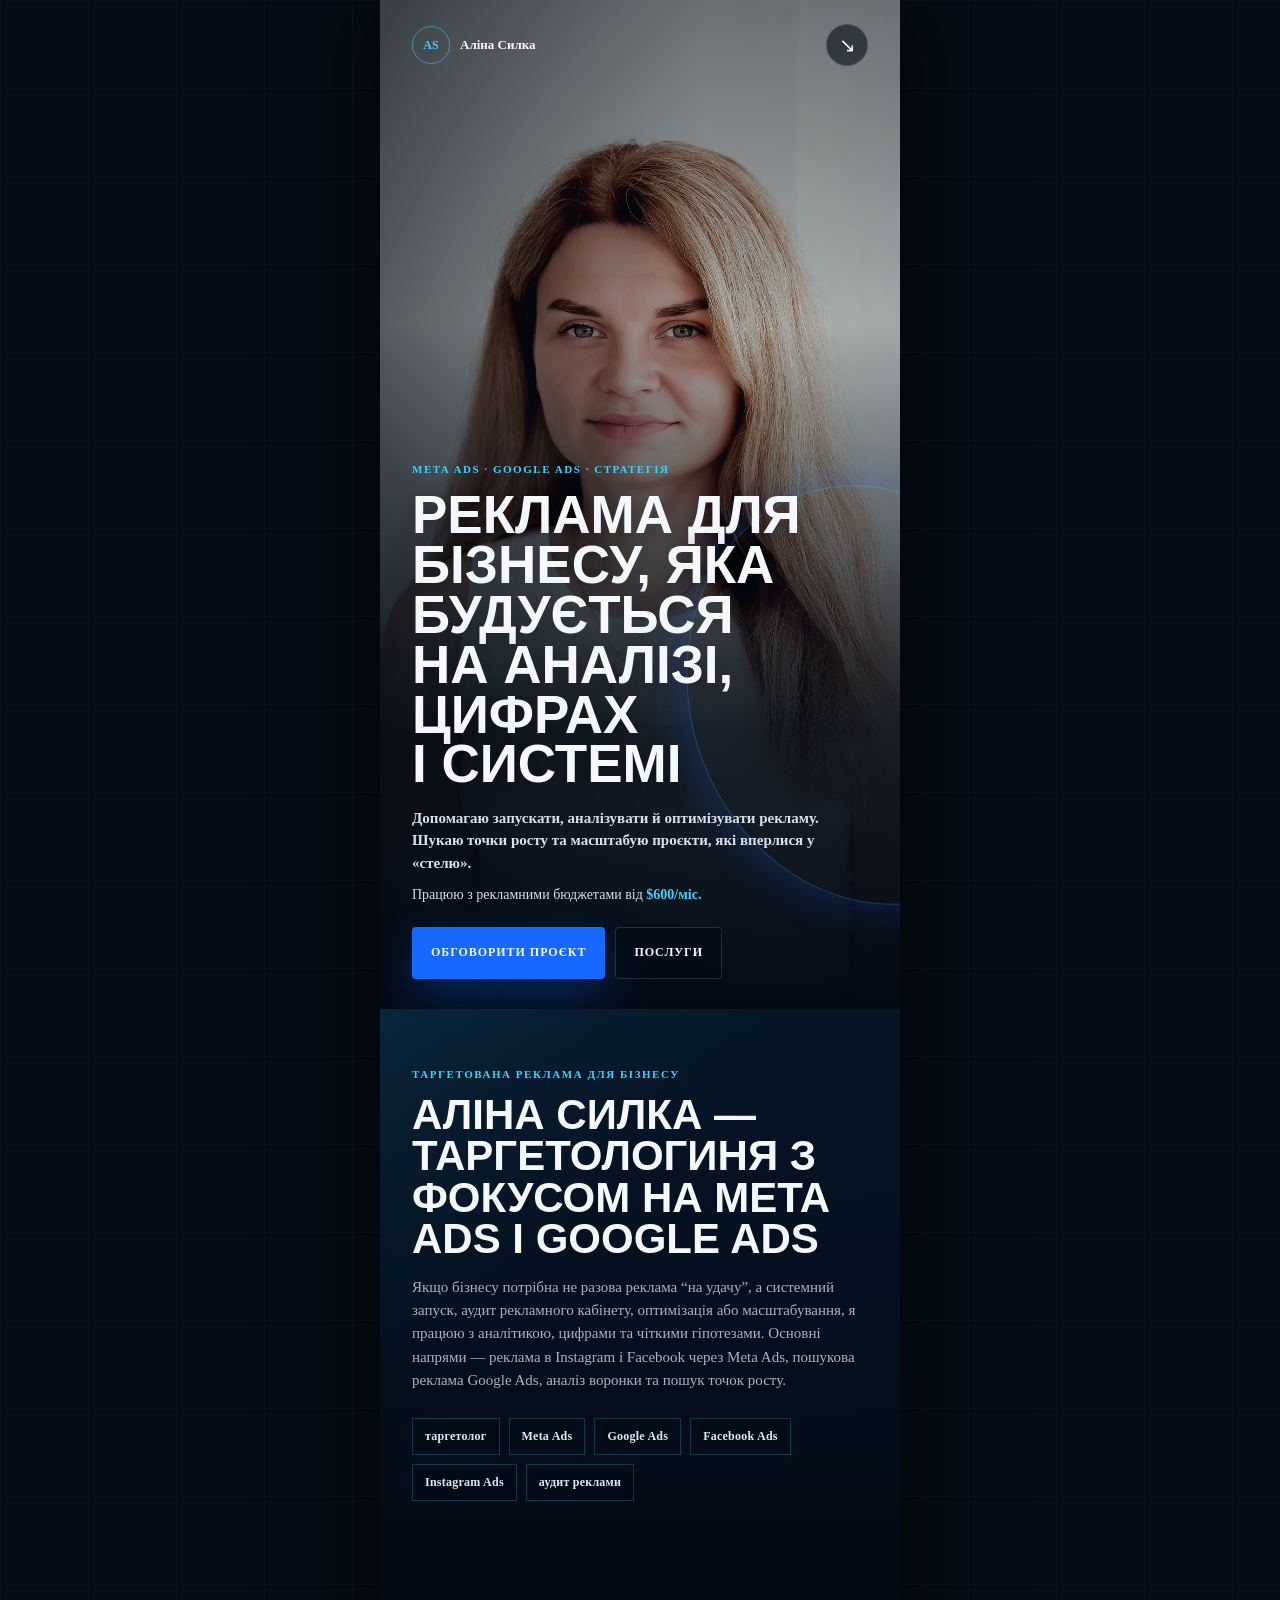
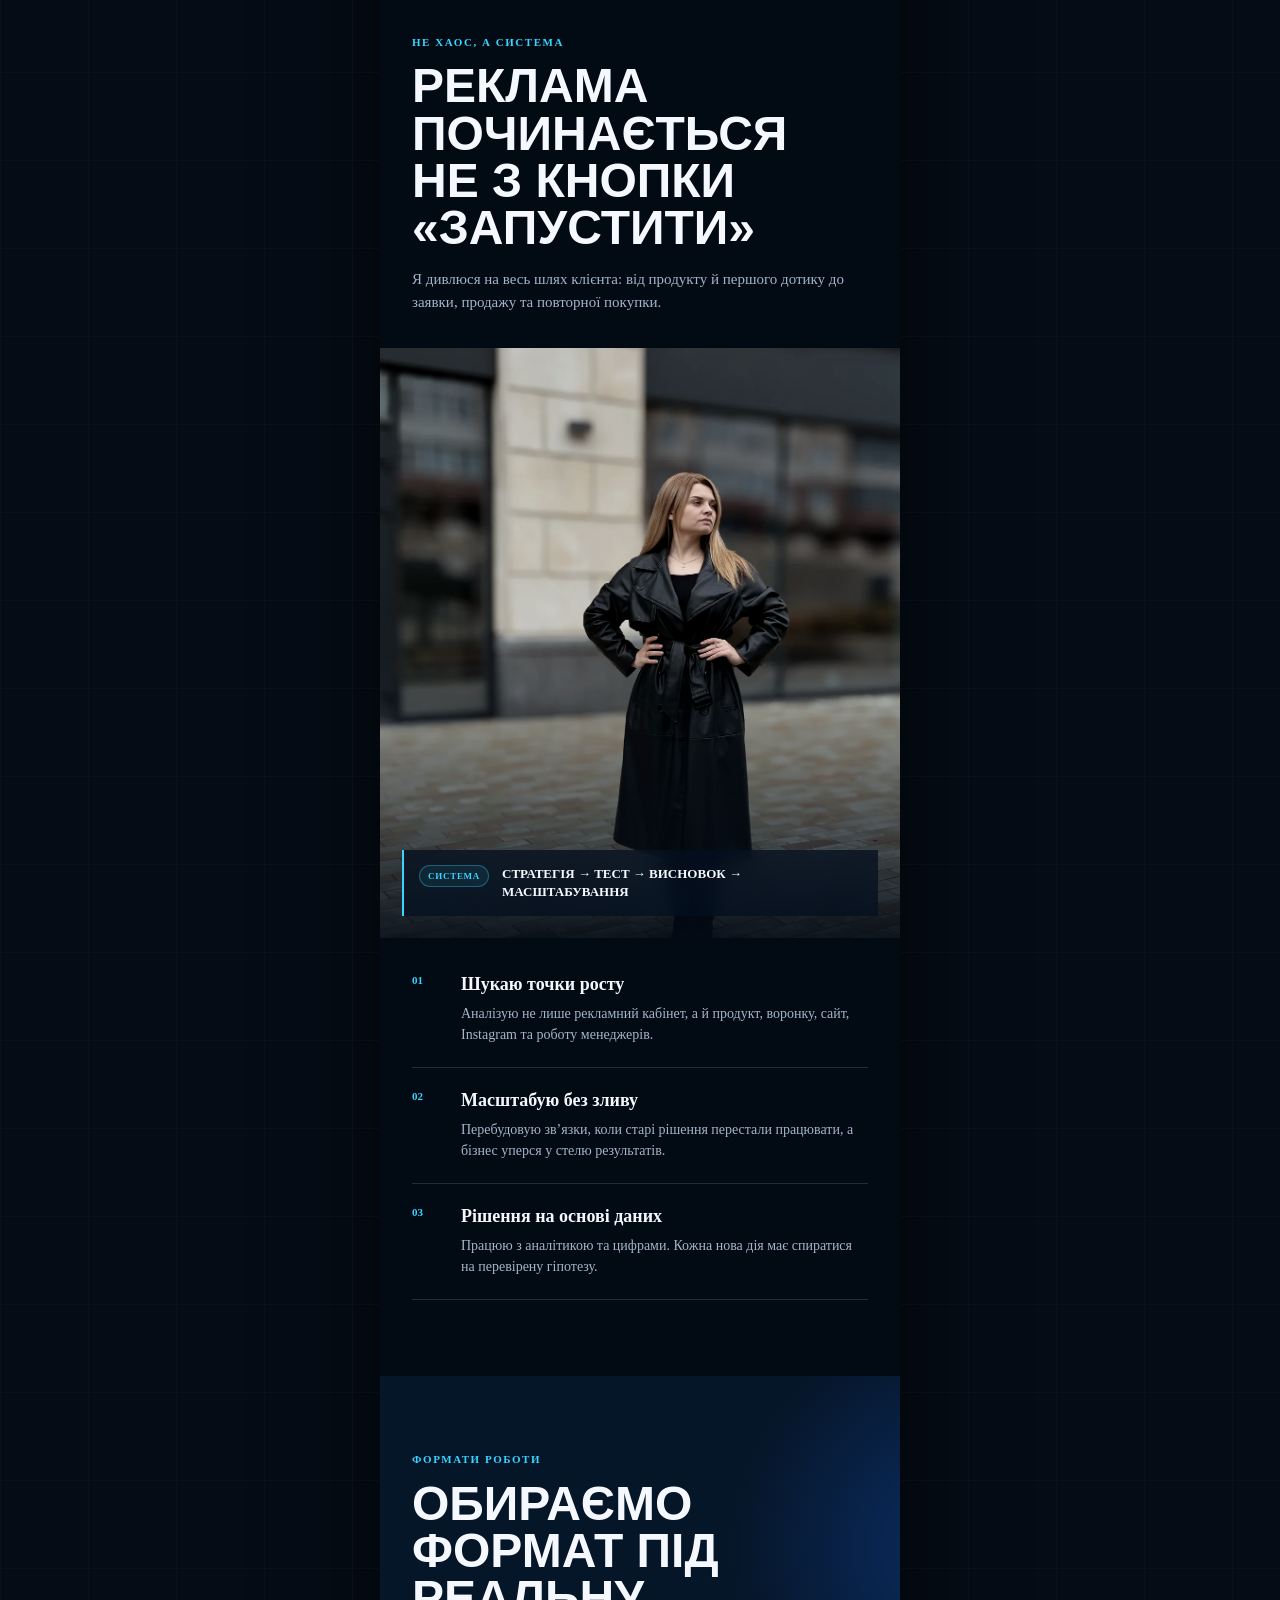
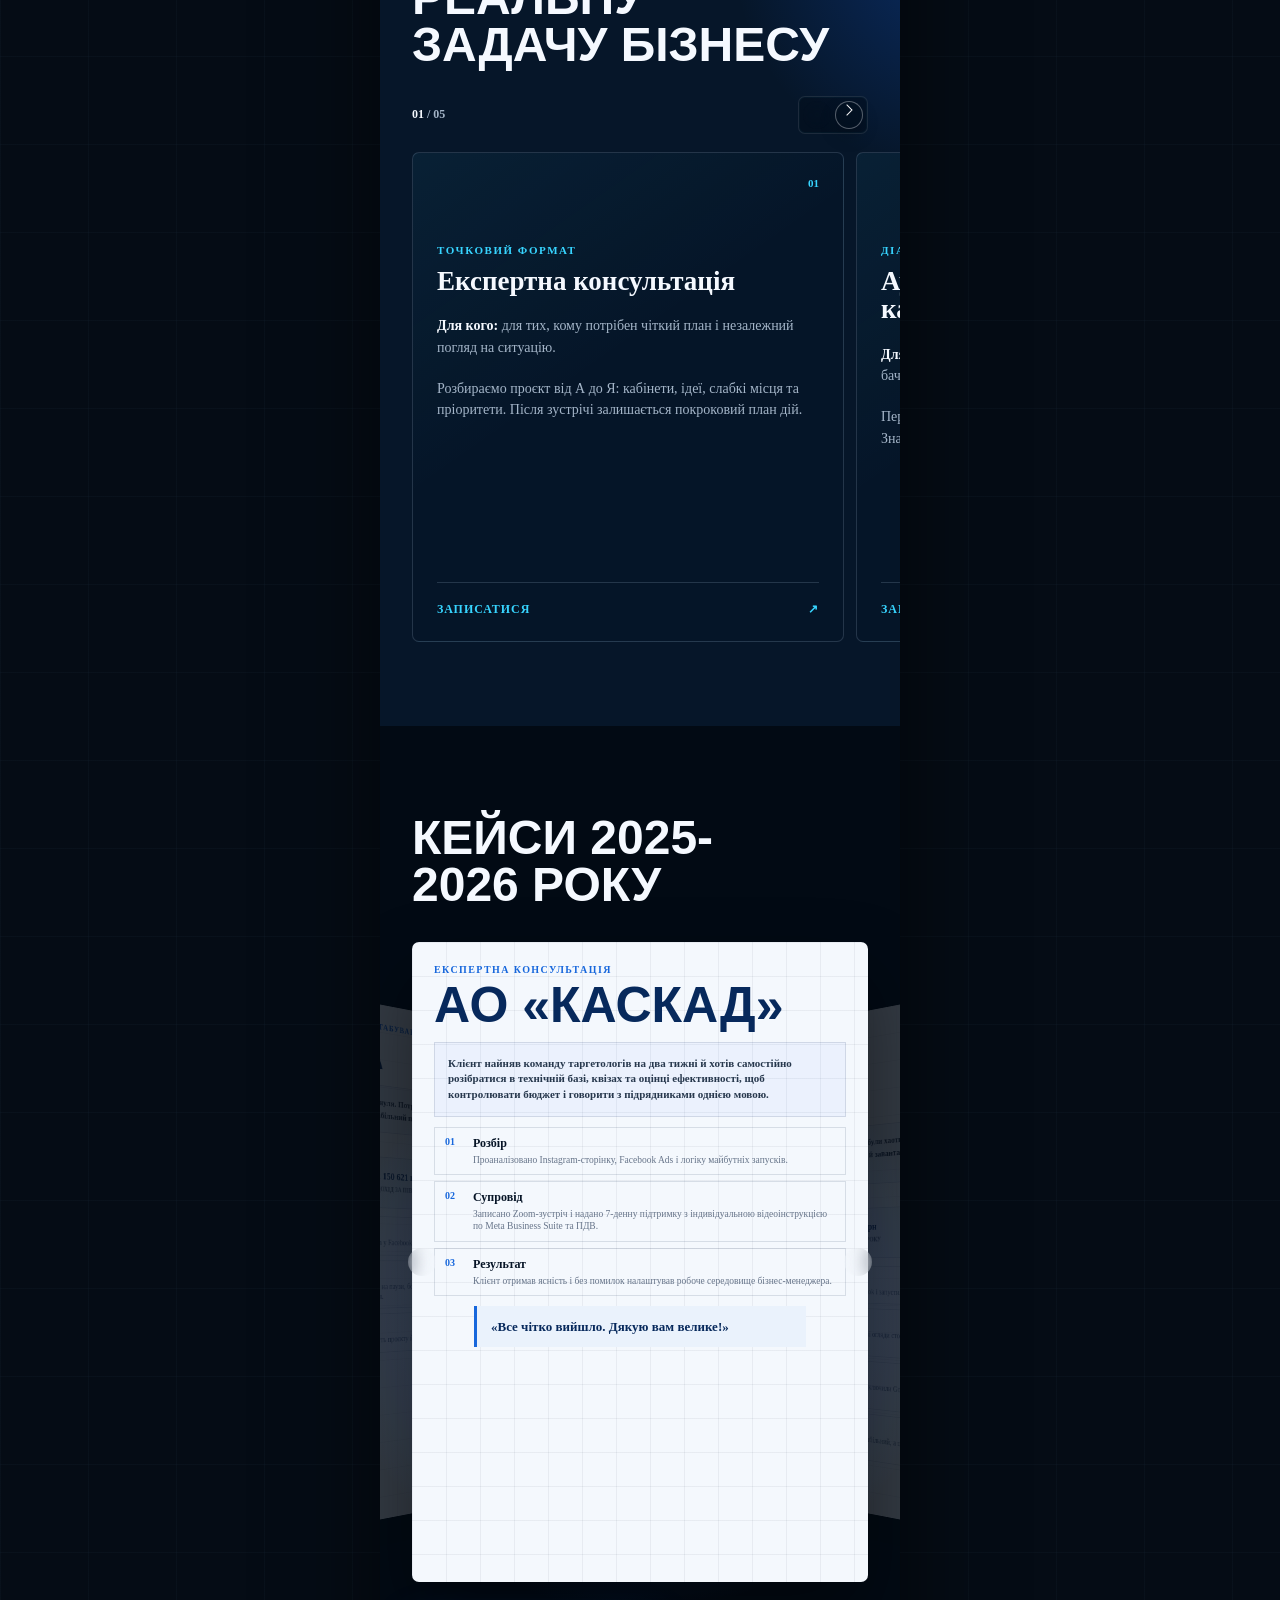
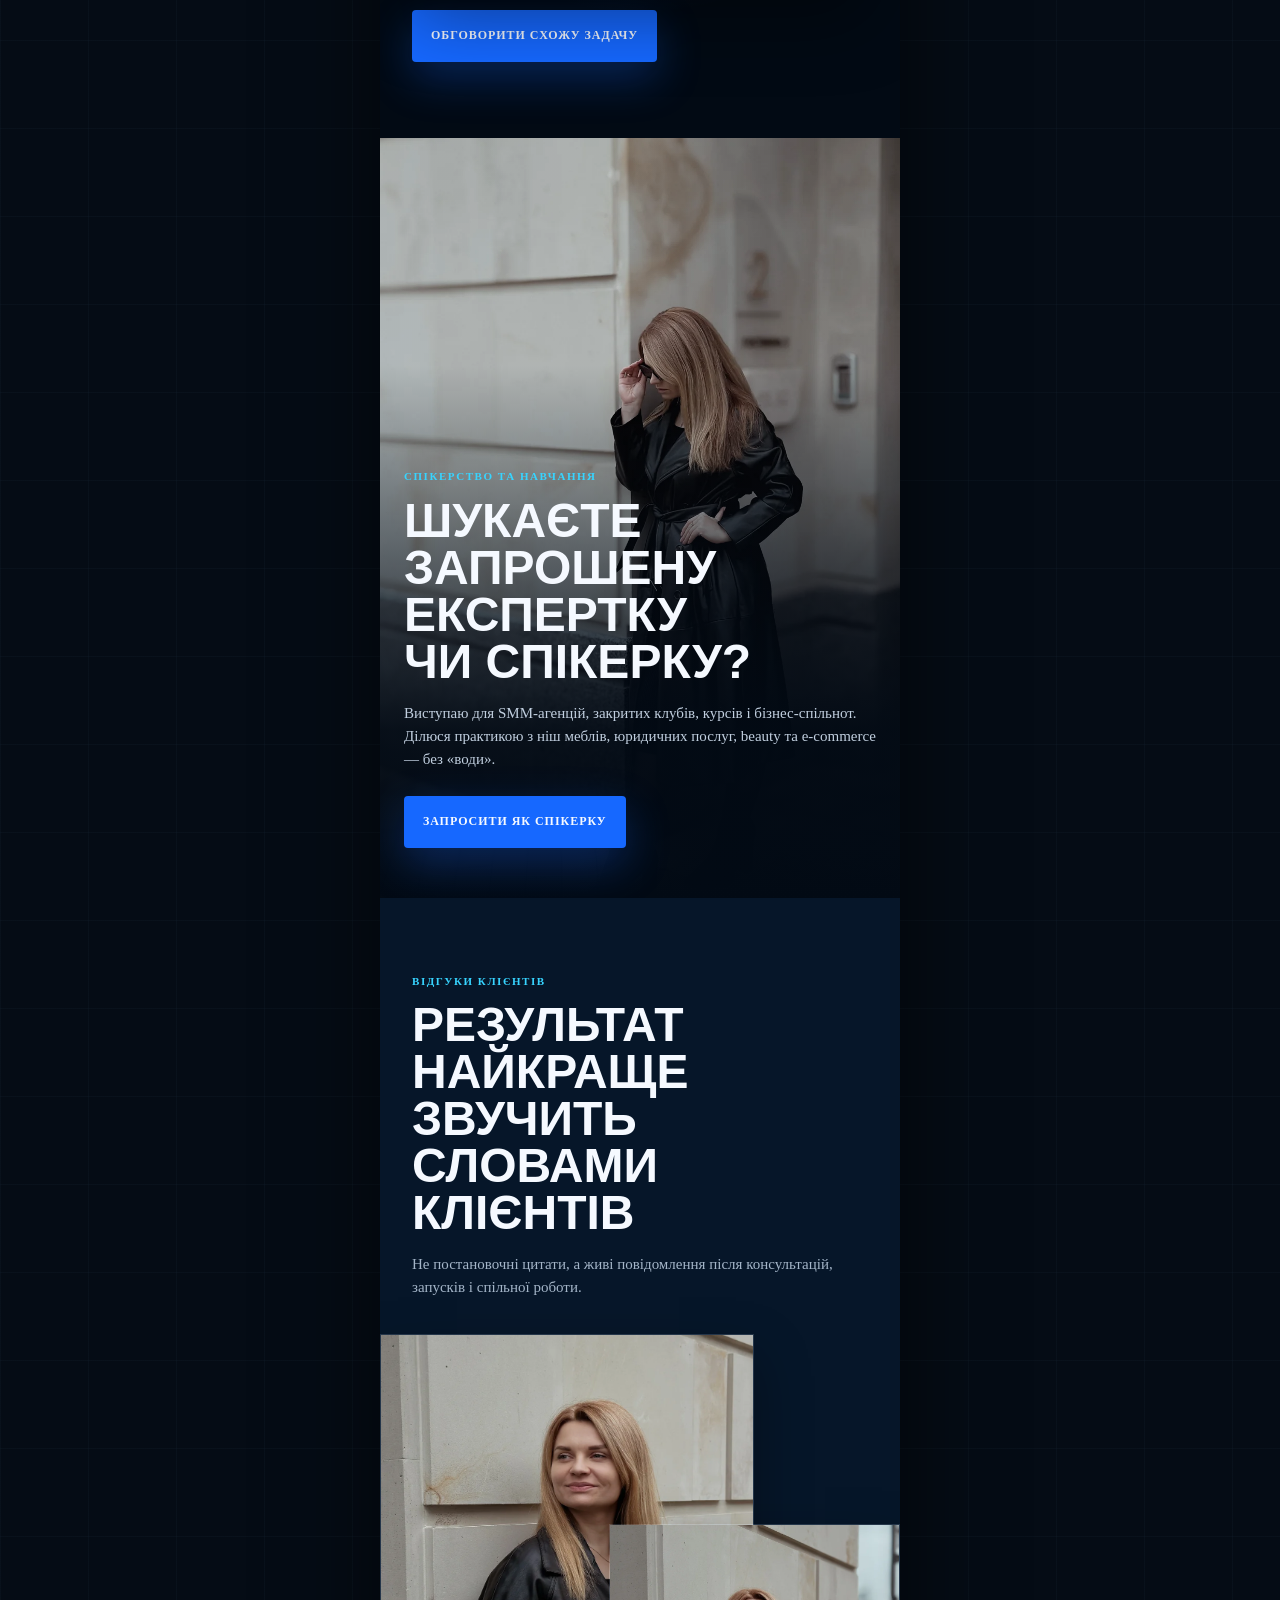
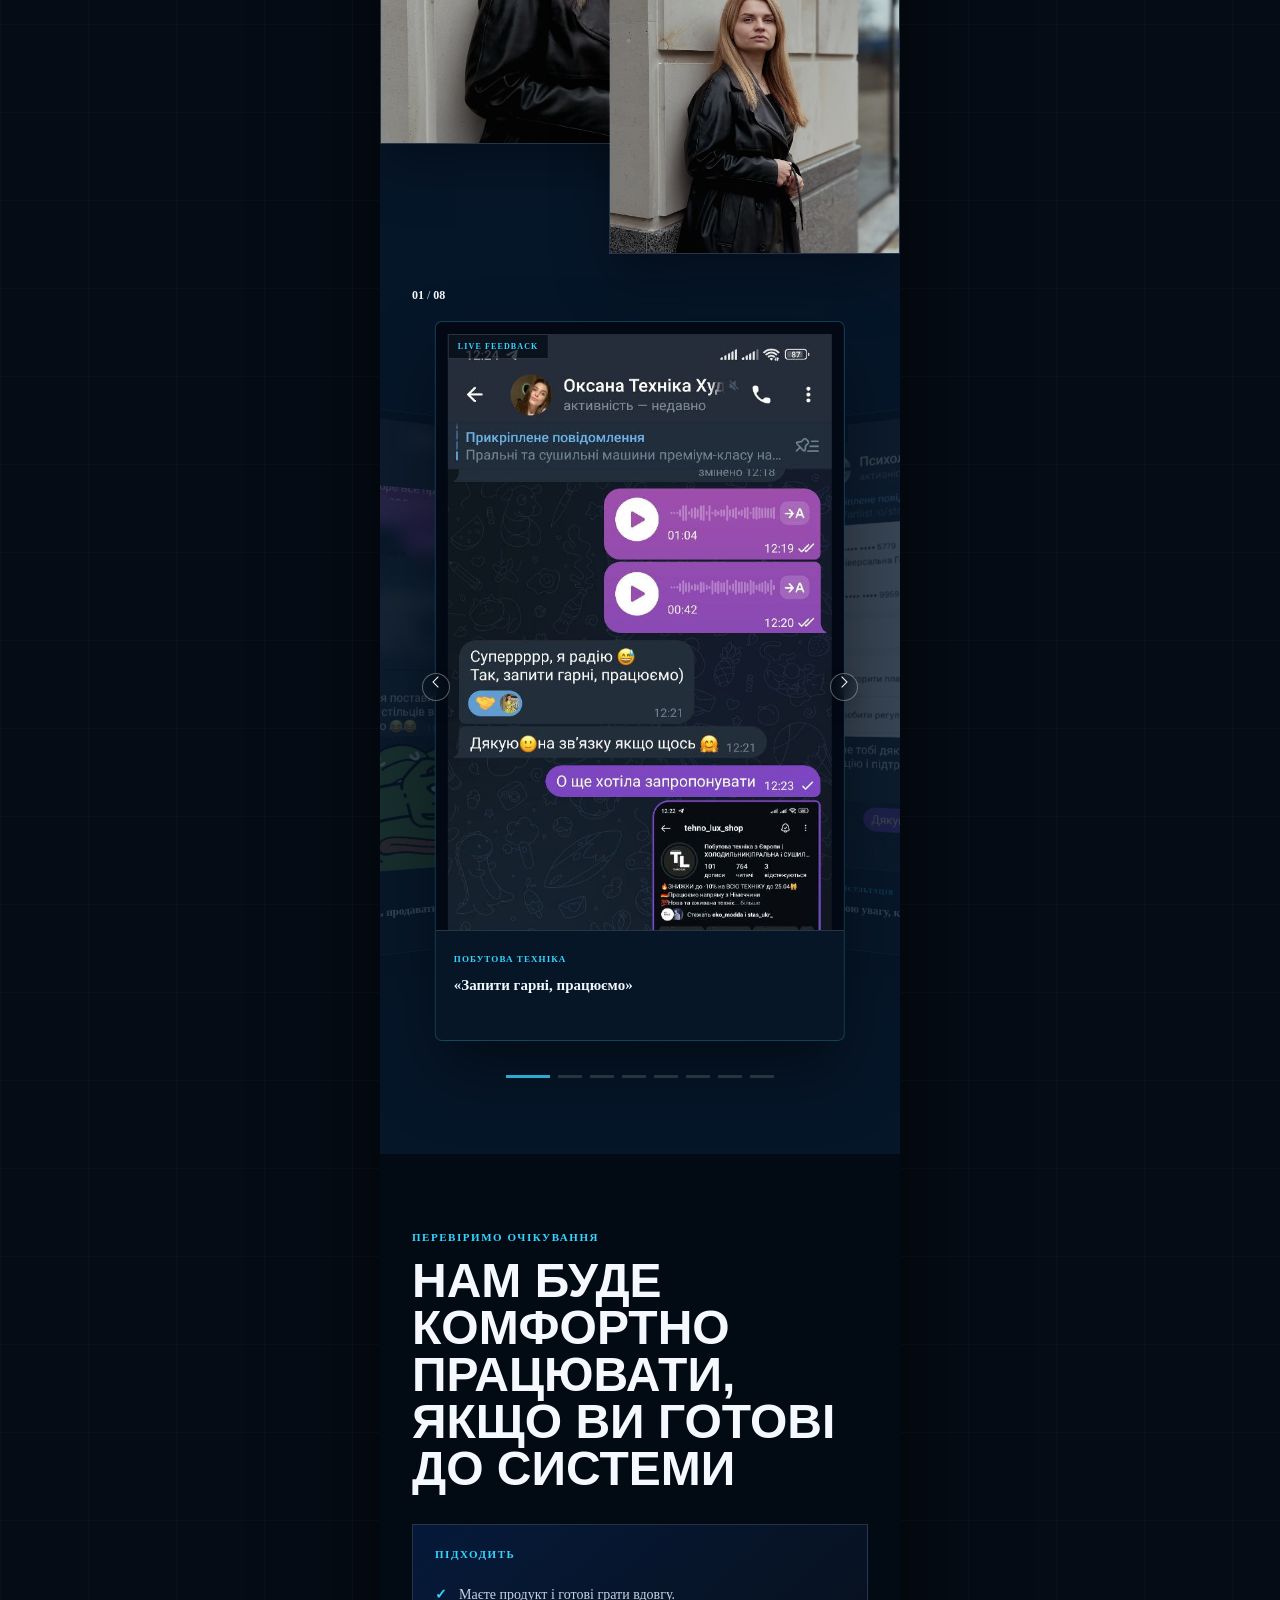
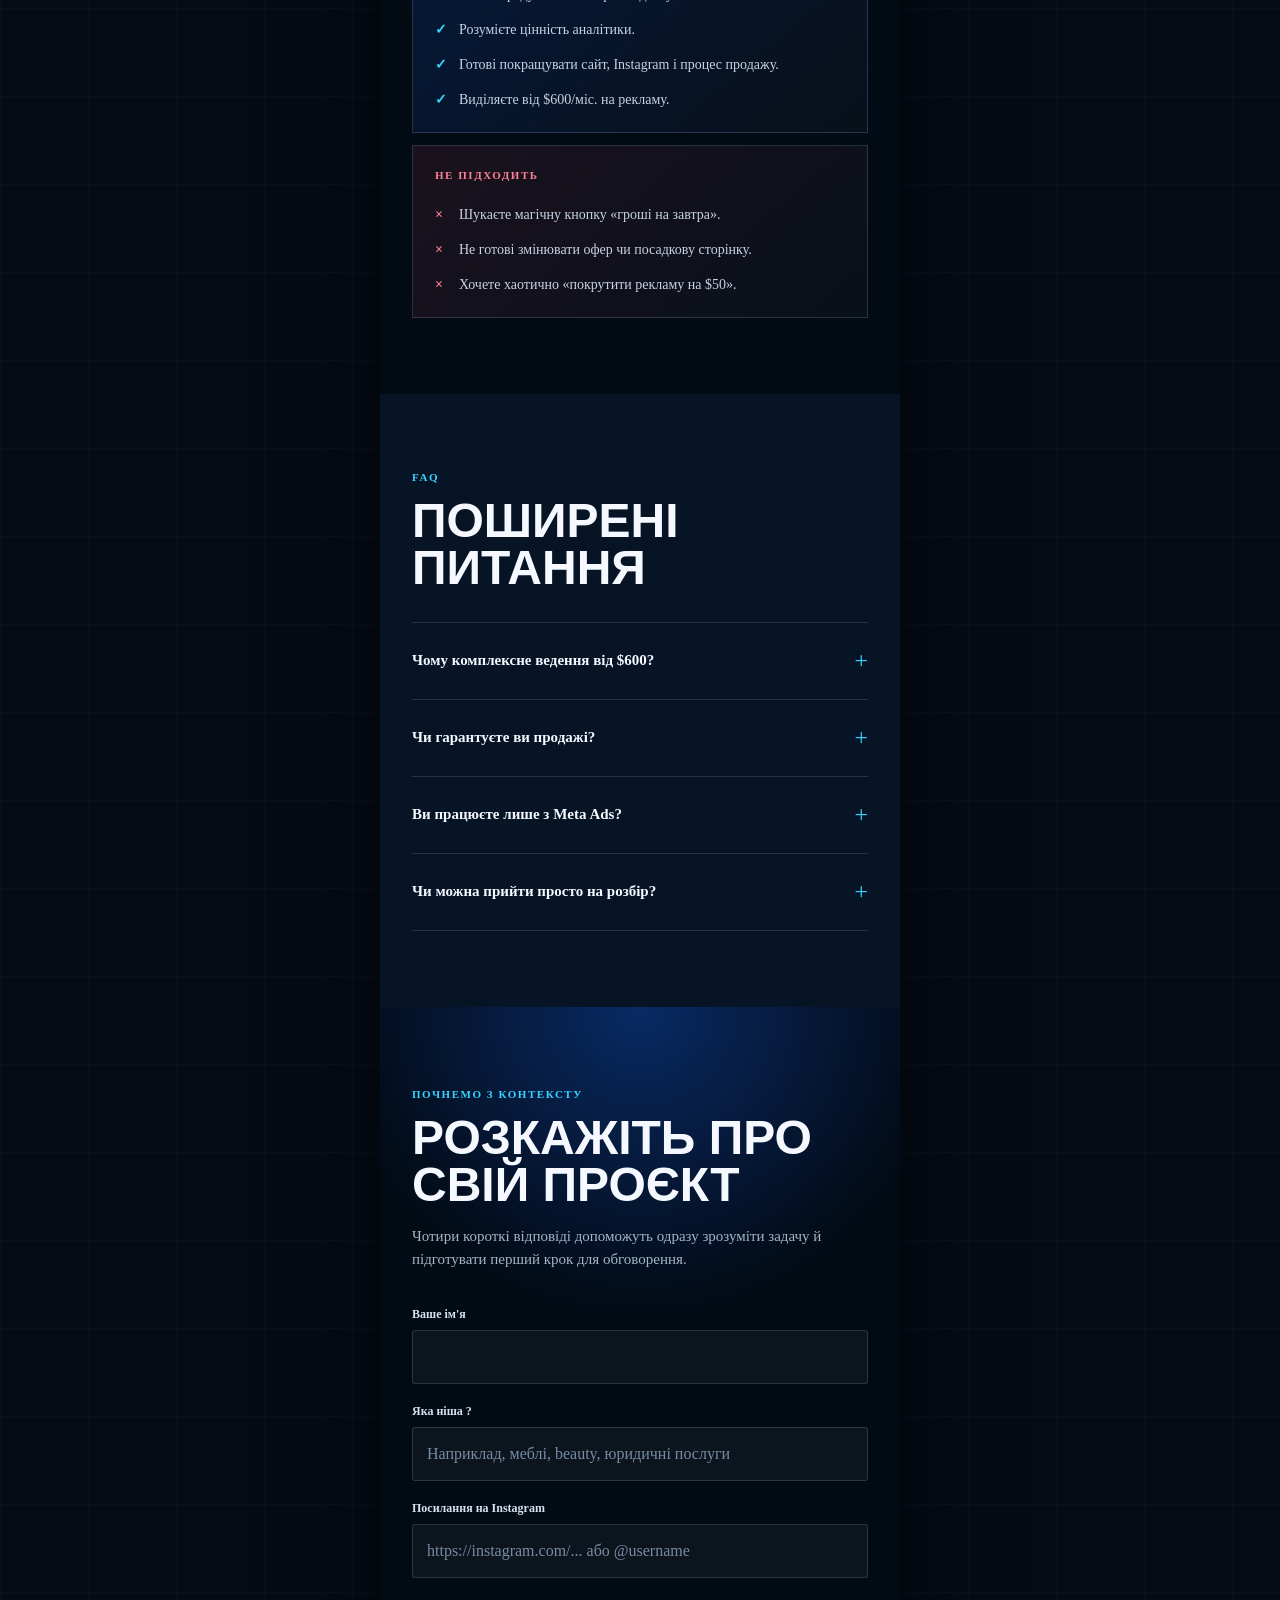
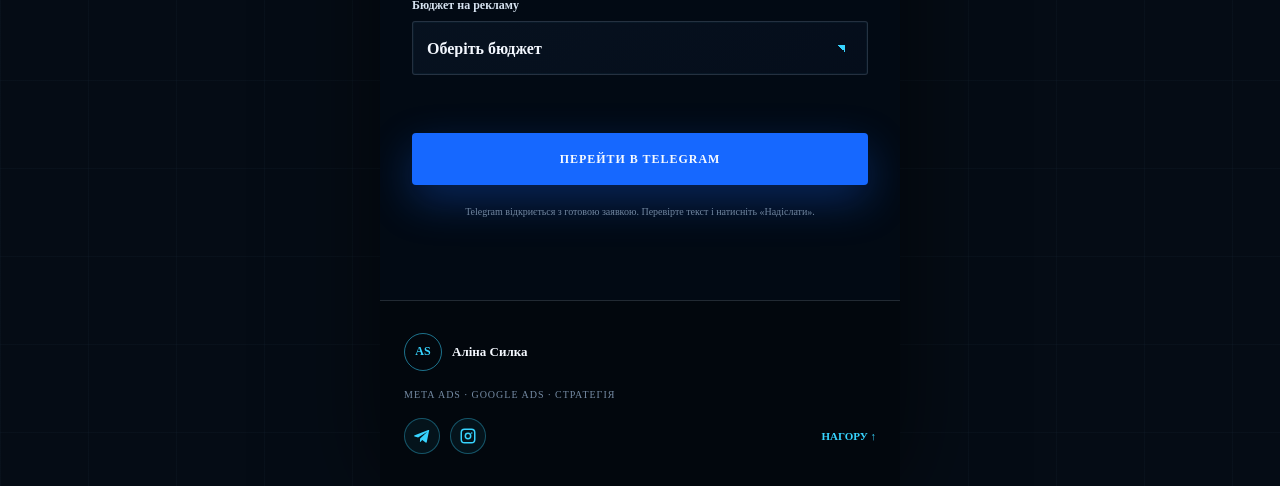
<file: index.html>
<!DOCTYPE html>
<html lang="uk">
<head>
  <meta charset="UTF-8">
  <meta name="viewport" content="width=device-width, initial-scale=1.0">
  <meta name="robots" content="index,follow,max-image-preview:large">
  <meta name="googlebot" content="index,follow,max-image-preview:large">
  <meta name="format-detection" content="telephone=no">
  <meta name="theme-color" content="#03101f">
  <meta name="description" content="Аліна Силка — таргетологиня та спеціалістка з Meta Ads і Google Ads. Системне налаштування, аудит і масштабування реклами для бізнесу з бюджетом від $600 на місяць.">
  <meta property="og:type" content="website">
  <meta property="og:locale" content="uk_UA">
  <meta property="og:site_name" content="Аліна Силка">
  <meta property="og:title" content="Аліна Силка — таргетологиня, Meta Ads та Google Ads">
  <meta property="og:description" content="Реклама для бізнесу на основі аналізу, цифр і системи. Аудит, консультації, запуск і масштабування рекламних кампаній.">
  <meta property="og:url" content="https://alina-silka.pages.dev/">
  <meta property="og:image" content="https://alina-silka.pages.dev/assets/preview.svg">
  <meta name="twitter:card" content="summary_large_image">
  <meta name="twitter:title" content="Аліна Силка — таргетологиня, Meta Ads та Google Ads">
  <meta name="twitter:description" content="Системна реклама для бізнесу: Meta Ads, Google Ads, аудит, консультації та масштабування.">
  <meta name="application-name" content="Аліна Силка">
  <meta name="apple-mobile-web-app-title" content="Аліна Силка">
  <title>Аліна Силка — таргетологиня | Meta Ads та Google Ads для бізнесу</title>
  <link rel="canonical" href="https://alina-silka.pages.dev/">
  <link rel="icon" type="image/svg+xml" href="assets/favicon.svg">
  <link rel="preload" href="assets/photos/hero-main.webp" as="image" type="image/webp">
  <link rel="stylesheet" href="styles.css?v=20260718-seo-boost">
  <script type="application/ld+json">
    {
      "@context": "https://schema.org",
      "@type": "ProfessionalService",
      "name": "Аліна Силка",
      "url": "https://alina-silka.pages.dev/",
      "image": "https://alina-silka.pages.dev/assets/photos/hero-main.webp",
      "description": "Таргетологиня та спеціалістка з Meta Ads і Google Ads: консультації, аудит, запуск і масштабування реклами для бізнесу.",
      "areaServed": "Ukraine",
      "serviceType": [
        "Meta Ads",
        "Google Ads",
        "таргетована реклама",
        "аудит рекламного кабінету",
        "масштабування реклами"
      ],
      "sameAs": [
        "https://t.me/SilkaAlina",
        "https://www.instagram.com/alina.silka"
      ]
    }
  </script>
  <script type="application/ld+json">
    {
      "@context": "https://schema.org",
      "@graph": [
        {
          "@type": "WebSite",
          "name": "Аліна Силка",
          "alternateName": [
            "Таргетолог Аліна Силка",
            "Аліна Силка Meta Ads",
            "Аліна Силка Google Ads"
          ],
          "url": "https://alina-silka.pages.dev/",
          "inLanguage": "uk-UA"
        },
        {
          "@type": "Person",
          "name": "Аліна Силка",
          "jobTitle": "Таргетологиня, спеціалістка з Meta Ads та Google Ads",
          "url": "https://alina-silka.pages.dev/",
          "sameAs": [
            "https://t.me/SilkaAlina",
            "https://www.instagram.com/alina.silka"
          ],
          "knowsAbout": [
            "таргетована реклама",
            "Meta Ads",
            "Facebook Ads",
            "Instagram Ads",
            "Google Ads",
            "аудит реклами",
            "масштабування рекламних кампаній"
          ]
        }
      ]
    }
  </script>
</head>
<body>
  <main class="page-shell" id="top">
    <section class="hero" aria-labelledby="hero-title">
      <img class="hero-photo" src="assets/photos/hero-main.webp" alt="Аліна Силка, фахівчиня з реклами" width="1400" height="1867">
      <div class="hero-shade" aria-hidden="true"></div>
      <header class="topline">
        <a class="brand" href="#top" aria-label="На початок">
          <span>AS</span>
          <strong>Аліна Силка</strong>
        </a>
        <a class="icon-link" href="#application" aria-label="Перейти до заявки" title="Залишити заявку">↘</a>
      </header>

      <div class="hero-copy">
        <p class="eyebrow">Meta Ads · Google Ads · Стратегія</p>
        <h1 id="hero-title" style="color:#f5f9ff">Реклама для бізнесу, яка будується на аналізі, цифрах і системі</h1>
        <p>Допомагаю запускати, аналізувати й оптимізувати рекламу. Шукаю точки росту та масштабую проєкти, які вперлися у «стелю».</p>
        <p class="budget-line">Працюю з рекламними бюджетами від <strong>$600/міс.</strong></p>
        <div class="hero-actions">
          <a class="button button-primary" href="#application">Обговорити проєкт</a>
          <a class="button button-ghost" href="#services">Послуги</a>
        </div>
      </div>
      <a class="scroll-cue" href="#approach" aria-label="Дивитися далі">Далі <span>↓</span></a>
    </section>

    <section class="section search-context" aria-labelledby="search-context-title">
      <div class="section-heading">
        <p class="eyebrow">Таргетована реклама для бізнесу</p>
        <h2 id="search-context-title">Аліна Силка — таргетологиня з фокусом на Meta Ads і Google Ads</h2>
        <p>Якщо бізнесу потрібна не разова реклама “на удачу”, а системний запуск, аудит рекламного кабінету, оптимізація або масштабування, я працюю з аналітикою, цифрами та чіткими гіпотезами. Основні напрями — реклама в Instagram і Facebook через Meta Ads, пошукова реклама Google Ads, аналіз воронки та пошук точок росту.</p>
      </div>
      <div class="keyword-grid" aria-label="Основні послуги">
        <span>таргетолог</span>
        <span>Meta Ads</span>
        <span>Google Ads</span>
        <span>Facebook Ads</span>
        <span>Instagram Ads</span>
        <span>аудит реклами</span>
      </div>
    </section>

    <section class="section approach" id="approach" aria-labelledby="approach-title">
      <div class="section-heading">
        <p class="eyebrow">Не хаос, а система</p>
        <h2 id="approach-title">Реклама починається не з кнопки «Запустити»</h2>
        <p>Я дивлюся на весь шлях клієнта: від продукту й першого дотику до заявки, продажу та повторної покупки.</p>
      </div>

      <div class="portrait-frame">
        <img src="assets/photos/approach.webp" alt="Аліна під час професійної фотосесії" loading="lazy" width="1200" height="1600">
        <div class="portrait-label">
          <span>Система</span>
          <strong>Стратегія → тест → висновок → масштабування</strong>
        </div>
      </div>

      <div class="principles">
        <article>
          <span>01</span>
          <div>
            <h3>Шукаю точки росту</h3>
            <p>Аналізую не лише рекламний кабінет, а й продукт, воронку, сайт, Instagram та роботу менеджерів.</p>
          </div>
        </article>
        <article>
          <span>02</span>
          <div>
            <h3>Масштабую без зливу</h3>
            <p>Перебудовую зв’язки, коли старі рішення перестали працювати, а бізнес уперся у стелю результатів.</p>
          </div>
        </article>
        <article>
          <span>03</span>
          <div>
            <h3>Рішення на основі даних</h3>
            <p>Працюю з аналітикою та цифрами. Кожна нова дія має спиратися на перевірену гіпотезу.</p>
          </div>
        </article>
      </div>
    </section>

    <section class="section services" id="services" aria-labelledby="services-title">
      <div class="section-heading">
        <p class="eyebrow">Формати роботи</p>
        <h2 id="services-title">Обираємо формат під реальну задачу бізнесу</h2>
      </div>

      <div class="slider-toolbar">
        <p><span data-service-current>01</span> / 05</p>
        <div>
          <button class="round-button nav-prev" type="button" data-service-prev aria-label="Попередня послуга" title="Назад">Назад</button>
          <button class="round-button nav-next" type="button" data-service-next aria-label="Наступна послуга" title="Далі">Далі</button>
        </div>
      </div>

      <div class="service-track" data-service-track>
        <article class="service-card">
          <p class="card-number">01</p>
          <div>
            <p class="card-label">Точковий формат</p>
            <h3>Експертна консультація</h3>
          </div>
          <p><strong>Для кого:</strong> для тих, кому потрібен чіткий план і незалежний погляд на ситуацію.</p>
          <p>Розбираємо проєкт від А до Я: кабінети, ідеї, слабкі місця та пріоритети. Після зустрічі залишається покроковий план дій.</p>
          <a class="text-link" href="#application" data-format="Консультація">Записатися <span>↗</span></a>
        </article>

        <article class="service-card">
          <p class="card-number">02</p>
          <div>
            <p class="card-label">Діагностика</p>
            <h3>Аудит рекламного кабінету</h3>
          </div>
          <p><strong>Для кого:</strong> для бізнесів, які вже запускають рекламу, але не бачать очікуваного результату.</p>
          <p>Перевіряю кампанії, аудиторії, креативи та посадкові сторінки. Знаходжу, куди непомітно зливається бюджет.</p>
          <a class="text-link" href="#application" data-format="Аудит">Замовити аудит <span>↗</span></a>
        </article>

        <article class="service-card">
          <p class="card-number">03</p>
          <div>
            <p class="card-label">Ріст</p>
            <h3>Оптимізація та масштабування</h3>
          </div>
          <p><strong>Для кого:</strong> для проєктів, які працюють у плюс, але вперлися у стелю.</p>
          <p>Переформатовую стратегію, тестую нові гіпотези, покращую вартість ліда та готую систему до більших обсягів продажів.</p>
          <a class="text-link" href="#application" data-format="Масштабування">Обговорити <span>↗</span></a>
        </article>

        <article class="service-card">
          <p class="card-number">04</p>
          <div>
            <p class="card-label">Старт</p>
            <h3>Одноразовий запуск реклами</h3>
          </div>
          <p><strong>Для кого:</strong> для бізнесу, якому потрібно з нуля побудувати правильний фундамент.</p>
          <p>Стратегія, налаштування Meta Ads або Google Ads, теплий старт, базова аналітика та підтримка після запуску.</p>
          <a class="text-link" href="#application" data-format="Одноразовий запуск">Запустити рекламу <span>↗</span></a>
        </article>

        <article class="service-card">
          <p class="card-number">05</p>
          <div>
            <p class="card-label">Преміальний формат</p>
            <h3>Комплексний супровід</h3>
          </div>
          <p><strong>Для кого:</strong> для системного бізнесу, який хоче делегувати трафік під ключ.</p>
          <p>Щоденний менеджмент, постійні тести креативів, глибока аналітика, звіти та спільна робота над масштабуванням прибутку.</p>
          <a class="text-link" href="#application" data-format="Комплексний супровід">Подати заявку <span>↗</span></a>
        </article>
      </div>
    </section>

    <section class="section cases" id="cases" aria-labelledby="cases-title">
      <div class="section-heading">
        <h2 id="cases-title">Кейси 2025-2026 року</h2>
      </div>

      <div class="case-lab" data-case-lab>
        <button class="case-button case-prev" type="button" data-case-prev aria-label="Попередній кейс" title="Назад">Назад</button>
        <div class="case-stack" aria-live="polite">
          <article class="case-sheet is-active" data-case-card>
            <header>
              <p>Експертна консультація</p>
              <strong>АО «КАСКАД»</strong>
            </header>
            <div class="case-summary">
              <p>Клієнт найняв команду таргетологів на два тижні й хотів самостійно розібратися в технічній базі, квізах та оцінці ефективності, щоб контролювати бюджет і говорити з підрядниками однією мовою.</p>
            </div>
            <div class="case-flow">
              <p><span>01</span><strong>Розбір</strong><small>Проаналізовано Instagram-сторінку, Facebook Ads і логіку майбутніх запусків.</small></p>
              <p><span>02</span><strong>Супровід</strong><small>Записано Zoom-зустріч і надано 7-денну підтримку з індивідуальною відеоінструкцією по Meta Business Suite та ПДВ.</small></p>
              <p><span>03</span><strong>Результат</strong><small>Клієнт отримав ясність і без помилок налаштував робоче середовище бізнес-менеджера.</small></p>
            </div>
            <blockquote class="case-quote">«Все чітко вийшло. Дякую вам велике!»</blockquote>
          </article>
          <article class="case-sheet" data-case-card>
            <header>
              <p>Масштабування та супровід</p>
              <strong>Столи / стільці</strong>
            </header>
            <div class="case-summary">
              <p>Виробництво працювало, але продажі були хаотичними. Задача — знайти найвигідніші позиції для виробництва й завантажити майстерню стабільним потоком замовлень.</p>
            </div>
            <p class="case-period">Результат співпраці</p>
            <div class="case-stats" aria-label="Економіка проєкту за півроку">
              <p><span>$16 042</span><small>витрати за півроку</small></p>
              <p><span>5 748 384 грн</span><small>дохід за півроку</small></p>
              <p><span>ROAS 8,14</span><small>окупність за півроку</small></p>
            </div>
            <div class="case-flow">
              <p><span>01</span><strong>2024</strong><small>Навели лад у рекламному кабінеті Facebook і запустили перші системні оголошення.</small></p>
              <p><span>02</span><strong>2025</strong><small>Перебудували підхід до фото й відео: живі огляди столів, процеси з цеху, демонстрація якості ще до заявки.</small></p>
              <p><span>03</span><strong>2026</strong><small>Вийшли на високі об'єми у Facebook і підключили Google Ads для гарячого попиту з пошуку.</small></p>
              <p><span>04</span><strong>Результат</strong><small>Співпраця триває 3-й рік, потік заявок стабільний, а цех завантажений замовленнями на тижні вперед.</small></p>
            </div>
          </article>
          <article class="case-sheet" data-case-card>
            <header>
              <p>Старт з нуля та масштабування</p>
              <strong>Ліжка</strong>
            </header>
            <div class="case-summary">
              <p>Бренд запускався з повного нуля. Потрібно було розкачати пізнаваність у соцмережах і вибудувати стабільний потік замовлень.</p>
            </div>
            <p class="case-period">Результат співпраці</p>
            <div class="case-stats" aria-label="Економіка проєкту за півроку">
              <p><span>$2 633</span><small>витрати за півроку</small></p>
              <p><span>1 150 621 грн</span><small>дохід за півроку</small></p>
              <p><span>ROAS 10,65</span><small>окупність за півроку</small></p>
            </div>
            <div class="case-flow">
              <p><span>01</span><strong>Старт</strong><small>Побудували систему запусків у Facebook, намацали робочі аудиторії та офери.</small></p>
              <p><span>02</span><strong>Виклик</strong><small>Рекламу доводилося ставити на паузи, бо виробництво фізично не встигало виготовляти й відвантажувати замовлення.</small></p>
              <p><span>03</span><strong>Результат</strong><small>Реклама довела життєздатність проєкту й повністю завантажила потужності цеху.</small></p>
            </div>
          </article>
        </div>
        <button class="case-button case-next" type="button" data-case-next aria-label="Наступний кейс" title="Далі">Далі</button>
      </div>

      <a class="button button-primary centered" href="#application">Обговорити схожу задачу</a>
    </section>

    <section class="speaker-band" aria-labelledby="speaker-title">
      <img src="assets/photos/speaker.webp" alt="Аліна Силка — запрошена експертка та спікерка" loading="lazy" width="1200" height="1600">
      <div class="speaker-shade" aria-hidden="true"></div>
      <div class="speaker-copy">
        <p class="eyebrow">Спікерство та навчання</p>
        <h2 id="speaker-title">Шукаєте запрошену експертку чи спікерку?</h2>
        <p>Виступаю для SMM-агенцій, закритих клубів, курсів і бізнес-спільнот. Ділюся практикою з ніш меблів, юридичних послуг, beauty та e-commerce — без «води».</p>
        <a class="button button-primary" href="#application" data-format="Спікерство">Запросити як спікерку</a>
      </div>
    </section>

    <section class="section proof" id="reviews" aria-labelledby="proof-title">
      <div class="section-heading">
        <p class="eyebrow">Відгуки клієнтів</p>
        <h2 id="proof-title">Результат найкраще звучить словами клієнтів</h2>
        <p>Не постановочні цитати, а живі повідомлення після консультацій, запусків і спільної роботи.</p>
      </div>
      <div class="photo-collage" aria-label="Фотографії Аліни">
        <figure class="photo-tall">
          <img src="assets/photos/portrait.webp" alt="Портрет Аліни" loading="lazy" width="1200" height="1600">
        </figure>
        <figure>
          <img src="assets/photos/final.webp" alt="Аліна під час фотосесії" loading="lazy" width="1200" height="1600">
        </figure>
      </div>

      <div class="review-lab" data-review-lab>
        <div class="review-toolbar">
          <p><span data-review-current>01</span> / <span data-review-total>08</span></p>
        </div>
        <button class="round-button review-nav-button review-prev nav-prev" type="button" data-review-prev aria-label="Попередній відгук" title="Назад">Назад</button>
        <button class="round-button review-nav-button review-next nav-next" type="button" data-review-next aria-label="Наступний відгук" title="Далі">Далі</button>
        <div class="review-stack" aria-live="polite">
          <figure class="review-card is-active" data-review-card>
            <a class="review-shot" href="assets/reviews/review-tech.jpg" target="_blank" rel="noopener" aria-label="Відкрити відгук повністю">
              <img src="assets/reviews/review-tech.jpg" alt="Відгук клієнтки з ніші побутової техніки" loading="lazy" width="576" height="1280">
            </a>
            <figcaption>
              <span>Побутова техніка</span>
              <blockquote>«Запити гарні, працюємо»</blockquote>
            </figcaption>
          </figure>
          <figure class="review-card" data-review-card>
            <a class="review-shot" href="assets/reviews/review-consultation.jpg" target="_blank" rel="noopener" aria-label="Відкрити відгук повністю">
              <img src="assets/reviews/review-consultation.jpg" alt="Подяка за консультацію та підтримку" loading="lazy" width="576" height="1280">
            </a>
            <figcaption>
              <span>Експертна консультація</span>
              <blockquote>«Дякую за твою увагу, консультацію і підтримку»</blockquote>
            </figcaption>
          </figure>
          <figure class="review-card" data-review-card>
            <a class="review-shot" href="assets/reviews/review-roofing.jpg" target="_blank" rel="noopener" aria-label="Відкрити відгук повністю">
              <img src="assets/reviews/review-roofing.jpg" alt="Відгук клієнта з ніші покрівельних робіт" loading="lazy" width="576" height="1280">
            </a>
            <figcaption>
              <span>Покрівельні роботи</span>
              <blockquote>«Не очікував такого результату, мені все сподобалось»</blockquote>
            </figcaption>
          </figure>
          <figure class="review-card" data-review-card>
            <a class="review-shot" href="assets/reviews/review-psychology.jpg" target="_blank" rel="noopener" aria-label="Відкрити відгук повністю">
              <img src="assets/reviews/review-psychology.jpg" alt="Відгук клієнтки з ніші психології" loading="lazy" width="576" height="1280">
            </a>
            <figcaption>
              <span>Психологія</span>
              <blockquote>«Мені дуже кайфово було з тобою працювати»</blockquote>
            </figcaption>
          </figure>
          <figure class="review-card" data-review-card>
            <a class="review-shot" href="assets/reviews/review-furniture-july.jpg?v=20260719" target="_blank" rel="noopener" aria-label="Відкрити відгук повністю">
              <img src="assets/reviews/review-furniture-july.jpg?v=20260719" alt="Відгук про результат реклами для виробництва меблів" loading="lazy" width="576" height="1280">
            </a>
            <figcaption>
              <span>Виробництво меблів</span>
              <blockquote>«Липень найгірший місяць у продажах, але це найкращий місяць по продажах від нас»</blockquote>
            </figcaption>
          </figure>
          <figure class="review-card" data-review-card>
            <a class="review-shot" href="assets/reviews/review-legal-setup.jpg" target="_blank" rel="noopener" aria-label="Відкрити відгук повністю">
              <img src="assets/reviews/review-legal-setup.jpg" alt="Відгук після консультації щодо налаштування рекламного кабінету" loading="lazy" width="576" height="1280">
            </a>
            <figcaption>
              <span>Експертна консультація</span>
              <blockquote>«Все чітко вийшло. Дякую вам велике!»</blockquote>
            </figcaption>
          </figure>
          <figure class="review-card" data-review-card>
            <a class="review-shot" href="assets/reviews/review-furniture-workshop.jpg?v=20260719c" target="_blank" rel="noopener" aria-label="Відкрити відгук повністю">
              <img src="assets/reviews/review-furniture-workshop.jpg?v=20260719c" alt="Відгук про завантаження меблевого виробництва замовленнями" loading="lazy" width="576" height="795">
            </a>
            <figcaption>
              <span>Меблевий цех</span>
              <blockquote>«+1 машинка + 2 швеї. Можемо робити 400 стільців»</blockquote>
            </figcaption>
          </figure>
          <figure class="review-card" data-review-card>
            <a class="review-shot" href="assets/reviews/review-furniture-goal.jpg" target="_blank" rel="noopener" aria-label="Відкрити відгук повністю">
              <img src="assets/reviews/review-furniture-goal.jpg" alt="Відгук про план продажів 300 стільців на місяць" loading="lazy" width="576" height="1280">
            </a>
            <figcaption>
              <span>План продажів</span>
              <blockquote>«Дуже хочеться поставити ціль продавати 300 стільців в місяць»</blockquote>
            </figcaption>
          </figure>
        </div>
        <div class="review-dots" aria-label="Навігація відгуками"></div>
      </div>
    </section>

    <section class="section fit" aria-labelledby="fit-title">
      <div class="section-heading">
        <p class="eyebrow">Перевіримо очікування</p>
        <h2 id="fit-title">Нам буде комфортно працювати, якщо ви готові до системи</h2>
      </div>
      <div class="fit-grid">
        <article class="fit-yes">
          <p class="card-label">Підходить</p>
          <ul>
            <li>Маєте продукт і готові грати вдовгу.</li>
            <li>Розумієте цінність аналітики.</li>
            <li>Готові покращувати сайт, Instagram і процес продажу.</li>
            <li>Виділяєте від $600/міс. на рекламу.</li>
          </ul>
        </article>
        <article class="fit-no">
          <p class="card-label">Не підходить</p>
          <ul>
            <li>Шукаєте магічну кнопку «гроші на завтра».</li>
            <li>Не готові змінювати офер чи посадкову сторінку.</li>
            <li>Хочете хаотично «покрутити рекламу на $50».</li>
          </ul>
        </article>
      </div>
    </section>

    <section class="section faq" aria-labelledby="faq-title">
      <div class="section-heading">
        <p class="eyebrow">FAQ</p>
        <h2 id="faq-title">Поширені питання</h2>
      </div>
      <div class="faq-list">
        <details>
          <summary><span>Чому комплексне ведення від $600?</span><b>+</b></summary>
          <p>Комплексне ведення має сенс тоді, коли в рекламі є достатньо даних для навчання алгоритмів Meta та Google, тестів і нормальної аналітики. Бюджет від $600 дає змогу робити висновки на цифрах, а не хаотично перевіряти гіпотези без стабільної картини.</p>
        </details>
        <details>
          <summary><span>Чи гарантуєте ви продажі?</span><b>+</b></summary>
          <p>За продаж відповідають продукт, офер, ціна та робота менеджера. Я відповідаю за системний цільовий трафік, прозорі KPI й керовану оптимізацію.</p>
        </details>
        <details>
          <summary><span>Ви працюєте лише з Meta Ads?</span><b>+</b></summary>
          <p>Ні. Meta Ads і Google Ads підбираються індивідуально під нішу, попит, цикл рішення та задачу бізнесу.</p>
        </details>
        <details>
          <summary><span>Чи можна прийти просто на розбір?</span><b>+</b></summary>
          <p>Так. На консультації розбираємо ситуацію від А до Я та формуємо конкретний план, який можна реалізувати самостійно.</p>
        </details>
      </div>
    </section>

    <section class="application" id="application" aria-labelledby="application-title">
      <div class="application-head">
        <p class="eyebrow">Почнемо з контексту</p>
        <h2 id="application-title">Розкажіть про свій проєкт</h2>
        <p>Чотири короткі відповіді допоможуть одразу зрозуміти задачу й підготувати перший крок для обговорення.</p>
      </div>

      <form class="quiz-form" id="lead-form" novalidate>
        <label>
          <span>Ваше ім'я</span>
          <input type="text" name="name" autocomplete="name" required>
        </label>
        <label>
          <span>Яка ніша ?</span>
          <input type="text" name="niche" autocomplete="organization-title" placeholder="Наприклад, меблі, beauty, юридичні послуги" required>
        </label>
        <label>
          <span>Посилання на Instagram</span>
          <input type="text" name="project_url" inputmode="url" placeholder="https://instagram.com/... або @username" required>
        </label>
        <label class="select-field">
          <span>Бюджет на рекламу</span>
          <select name="budget" required>
            <option value="">Оберіть бюджет</option>
            <option>від $600</option>
            <option>від $1000 і вище</option>
            <option>від $2000 і вище</option>
          </select>
        </label>
        <p class="form-error" id="form-error" role="alert"></p>
        <button class="button button-primary submit-button" type="submit">Перейти в Telegram</button>
        <small>Telegram відкриється з готовою заявкою. Перевірте текст і натисніть «Надіслати».</small>
      </form>
    </section>

    <footer>
      <a class="brand" href="#top">
        <span>AS</span>
        <strong>Аліна Силка</strong>
      </a>
      <p>Meta Ads · Google Ads · Стратегія</p>
      <div class="footer-socials" aria-label="Соціальні мережі">
        <a href="https://t.me/SilkaAlina" target="_blank" rel="noopener" aria-label="Telegram Аліни Силки" title="Telegram">
          <svg viewBox="0 0 24 24" aria-hidden="true"><path d="M21.7 3.8 18.4 20c-.2 1-.8 1.2-1.6.7l-4.5-3.3-2.2 2.1c-.2.2-.4.4-.9.4l.3-4.7 8.6-7.8c.4-.3-.1-.5-.6-.2L6.8 13.9 2.2 12.5c-1-.3-1-1 .2-1.5L20.3 4c.8-.3 1.6.2 1.4-.2Z"/></svg>
        </a>
        <a href="https://www.instagram.com/alina.silka?igsh=NXh0d3M3Z3A2aXp1" target="_blank" rel="noopener" aria-label="Instagram Аліни Силки" title="Instagram">
          <svg viewBox="0 0 24 24" aria-hidden="true"><path d="M7.4 2h9.2A5.4 5.4 0 0 1 22 7.4v9.2a5.4 5.4 0 0 1-5.4 5.4H7.4A5.4 5.4 0 0 1 2 16.6V7.4A5.4 5.4 0 0 1 7.4 2Zm0 2A3.4 3.4 0 0 0 4 7.4v9.2A3.4 3.4 0 0 0 7.4 20h9.2a3.4 3.4 0 0 0 3.4-3.4V7.4A3.4 3.4 0 0 0 16.6 4H7.4Zm4.6 3.4a4.6 4.6 0 1 1 0 9.2 4.6 4.6 0 0 1 0-9.2Zm0 2a2.6 2.6 0 1 0 0 5.2 2.6 2.6 0 0 0 0-5.2Zm5-2.5a1.1 1.1 0 1 1 0 2.2 1.1 1.1 0 0 1 0-2.2Z"/></svg>
        </a>
      </div>
      <a href="#top">Нагору ↑</a>
    </footer>
  </main>

  <script src="script.js"></script>
</body>
</html>
</file>
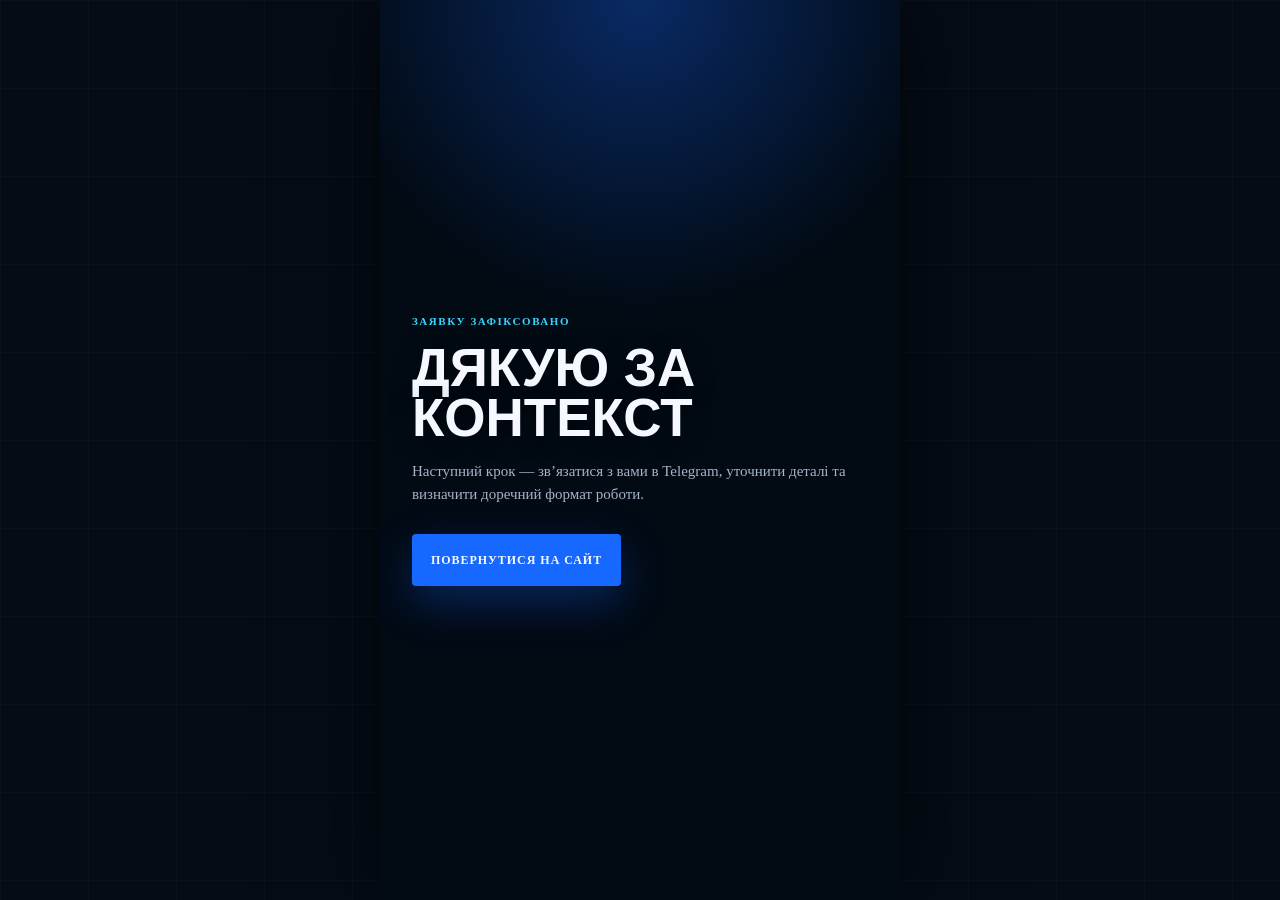
<file: thank-you.html>
<!DOCTYPE html>
<html lang="uk">
<head>
  <meta charset="UTF-8">
  <meta name="viewport" content="width=device-width, initial-scale=1.0">
  <meta name="robots" content="noindex,nofollow,noarchive">
  <meta name="theme-color" content="#03101f">
  <title>Дякую за заявку — Аліна Силка</title>
  <link rel="icon" type="image/svg+xml" href="assets/favicon.svg">
  <link rel="stylesheet" href="styles.css">
</head>
<body>
  <main class="page-shell">
    <section class="application" style="min-height:100svh;display:grid;align-content:center;">
      <div class="application-head">
        <p class="eyebrow">Заявку зафіксовано</p>
        <h1 style="margin-top:14px;">Дякую за контекст</h1>
        <p>Наступний крок — зв’язатися з вами в Telegram, уточнити деталі та визначити доречний формат роботи.</p>
        <a class="button button-primary" href="index.html" style="margin-top:28px;">Повернутися на сайт</a>
      </div>
    </section>
  </main>
</body>
</html>
</file>
<file: styles.css>
:root {
  --outside: #050c15;
  --deep: #020a14;
  --deep-soft: #061629;
  --panel: #0a1d32;
  --panel-light: #102a46;
  --ink: #f5f9ff;
  --muted: #a4b5c8;
  --line: rgba(198, 220, 244, 0.16);
  --blue: #1668ff;
  --cyan: #37d4ff;
  --gold: #dac994;
  --danger: #ed5a72;
  --max: 520px;
  --radius: 7px;
}

* {
  box-sizing: border-box;
}

html {
  scroll-behavior: smooth;
  background: var(--outside);
}

body {
  margin: 0;
  overflow-x: hidden;
  background:
    linear-gradient(90deg, rgba(112, 161, 214, 0.035) 1px, transparent 1px) 0 0 / 88px 88px,
    linear-gradient(rgba(112, 161, 214, 0.035) 1px, transparent 1px) 0 0 / 88px 88px,
    var(--outside);
  color: var(--ink);
  font-family: Inter, Arial, Helvetica, sans-serif;
}

body,
button,
input,
select {
  font: inherit;
}

a {
  color: inherit;
  text-decoration: none;
}

button {
  border: 0;
  color: inherit;
  cursor: pointer;
}

img {
  display: block;
  max-width: 100%;
}

h1,
h2,
h3,
p,
figure,
ul {
  margin: 0;
}

button,
a,
input,
select,
summary {
  -webkit-tap-highlight-color: transparent;
}

:focus-visible {
  outline: 2px solid var(--cyan);
  outline-offset: 3px;
}

.page-shell {
  width: min(100%, var(--max));
  margin-inline: auto;
  overflow: hidden;
  background:
    radial-gradient(circle at 50% 14%, rgba(22, 104, 255, 0.18), transparent 320px),
    linear-gradient(180deg, #03101f 0%, #020a14 100%);
  box-shadow: 0 0 90px rgba(0, 0, 0, 0.58);
}

.hero {
  position: relative;
  min-height: 100svh;
  display: flex;
  flex-direction: column;
  justify-content: space-between;
  padding: 24px 24px 30px;
  isolation: isolate;
}

.hero-photo,
.hero-shade {
  position: absolute;
  inset: 0;
  width: 100%;
  height: 100%;
}

.hero-photo {
  z-index: -3;
  object-fit: cover;
  object-position: 50% 40%;
}

.hero-shade {
  z-index: -2;
  background:
    linear-gradient(180deg, rgba(1, 9, 19, 0.42) 0%, rgba(2, 10, 20, 0.12) 32%, rgba(2, 10, 20, 0.88) 72%, #020a14 100%),
    linear-gradient(90deg, rgba(2, 10, 20, 0.45), transparent 62%);
}

.hero::after {
  position: absolute;
  z-index: -1;
  right: -30%;
  bottom: 10%;
  width: 70%;
  height: 42%;
  border: 1px solid rgba(55, 212, 255, 0.24);
  border-radius: 50%;
  box-shadow: 0 0 44px rgba(22, 104, 255, 0.26);
  content: "";
  transform: rotate(-20deg);
}

.topline,
.brand,
.hero-actions,
.slider-toolbar,
.slider-toolbar > div,
footer {
  display: flex;
  align-items: center;
}

.topline {
  justify-content: space-between;
  gap: 18px;
}

.brand {
  gap: 10px;
}

.brand > span {
  display: grid;
  width: 38px;
  height: 38px;
  place-items: center;
  border: 1px solid rgba(55, 212, 255, 0.52);
  border-radius: 50%;
  color: var(--cyan);
  font-size: 12px;
  font-weight: 900;
}

.brand strong {
  font-size: 13px;
}

.icon-link,
.round-button,
.case-button {
  display: grid;
  place-items: center;
  border: 1px solid var(--line);
  border-radius: 50%;
  background: rgba(2, 10, 20, 0.58);
  backdrop-filter: blur(12px);
}

.icon-link {
  width: 42px;
  height: 42px;
  font-size: 20px;
}

.hero-copy {
  padding-top: 44svh;
}

.eyebrow,
.card-label {
  color: var(--cyan);
  font-size: 11px;
  font-weight: 900;
  letter-spacing: 0.14em;
  line-height: 1.4;
  text-transform: uppercase;
}

h1,
h2 {
  font-family: "Arial Narrow", Impact, Haettenschweiler, sans-serif;
  font-weight: 900;
  letter-spacing: 0;
  text-transform: uppercase;
}

h1 {
  max-width: 460px;
  margin-top: 13px;
  color: var(--ink);
  font-size: clamp(39px, 9vw, 53px);
  line-height: 0.94;
  text-shadow: 0 3px 24px rgba(0, 0, 0, 0.42);
  text-wrap: balance;
}

.hero-copy > p:not(.eyebrow):not(.budget-line) {
  margin-top: 18px;
  color: #d8e2ee;
  font-size: 15px;
  font-weight: 600;
  line-height: 1.48;
}

.budget-line {
  margin-top: 13px;
  color: #d5e0ed;
  font-size: 14px;
}

.budget-line strong {
  color: var(--cyan);
}

.hero-actions {
  flex-wrap: wrap;
  gap: 10px;
  margin-top: 24px;
}

.button {
  min-height: 52px;
  display: inline-flex;
  align-items: center;
  justify-content: center;
  padding: 0 18px;
  border: 1px solid transparent;
  border-radius: 4px;
  font-size: 12px;
  font-weight: 900;
  letter-spacing: 0.08em;
  text-align: center;
  text-transform: uppercase;
}

.button-primary {
  background: var(--blue);
  box-shadow: 0 16px 44px rgba(22, 104, 255, 0.3);
}

.button-ghost {
  border-color: var(--line);
  background: rgba(2, 10, 20, 0.45);
  backdrop-filter: blur(12px);
}

.scroll-cue {
  display: none;
  align-self: flex-end;
  color: #b6c6d9;
  font-size: 11px;
  font-weight: 800;
  letter-spacing: 0.1em;
  text-transform: uppercase;
}

.scroll-cue span {
  margin-left: 7px;
  color: var(--cyan);
}

.section {
  position: relative;
  padding: 76px 24px;
  overflow: hidden;
}

.section-heading h2,
.speaker-copy h2,
.application h2 {
  margin-top: 12px;
  font-size: clamp(34px, 8vw, 48px);
  line-height: 0.98;
  text-wrap: balance;
}

.section-heading > p:not(.eyebrow),
.speaker-copy > p:not(.eyebrow),
.application-head > p:not(.eyebrow) {
  margin-top: 17px;
  color: var(--muted);
  font-size: 15px;
  line-height: 1.55;
}

.search-context {
  padding-top: 58px;
  padding-bottom: 58px;
  background:
    linear-gradient(135deg, rgba(55, 212, 255, 0.08), transparent 38%),
    linear-gradient(180deg, rgba(6, 22, 41, 0.92), var(--deep));
}

.search-context .section-heading h2 {
  font-size: clamp(30px, 7vw, 42px);
}

.keyword-grid {
  display: flex;
  flex-wrap: wrap;
  gap: 9px;
  margin-top: 26px;
}

.keyword-grid span {
  padding: 10px 12px;
  border: 1px solid rgba(55, 212, 255, 0.22);
  background: rgba(2, 10, 20, 0.44);
  color: #dbeaff;
  font-size: 12px;
  font-weight: 800;
  letter-spacing: 0.02em;
}

.approach {
  background:
    linear-gradient(160deg, transparent 54%, rgba(22, 104, 255, 0.12) 54.2%, transparent 54.6%),
    var(--deep);
}

.portrait-frame {
  position: relative;
  margin: 34px -24px 0;
  min-height: 590px;
}

.portrait-frame img {
  width: 100%;
  height: 590px;
  object-fit: cover;
  object-position: 58% 50%;
  filter: saturate(0.78) contrast(1.06);
}

.portrait-frame::after {
  position: absolute;
  inset: 0;
  background: linear-gradient(180deg, transparent 50%, rgba(2, 10, 20, 0.93));
  content: "";
}

.portrait-label {
  position: absolute;
  z-index: 1;
  right: 22px;
  bottom: 22px;
  left: 22px;
  display: grid;
  grid-template-columns: auto 1fr;
  gap: 13px;
  align-items: start;
  padding: 15px;
  border-left: 2px solid var(--cyan);
  background: rgba(3, 16, 31, 0.74);
  backdrop-filter: blur(10px);
}

.portrait-label span {
  padding: 5px 8px;
  border: 1px solid rgba(55, 212, 255, 0.34);
  border-radius: 999px;
  background: rgba(55, 212, 255, 0.08);
  color: var(--cyan);
  font-size: 9px;
  font-weight: 900;
  letter-spacing: 0.08em;
  text-transform: uppercase;
}

.portrait-label strong {
  font-size: 13px;
  line-height: 1.4;
  text-transform: uppercase;
}

.principles {
  margin-top: 14px;
}

.principles article {
  display: grid;
  grid-template-columns: 36px 1fr;
  gap: 13px;
  padding: 22px 0;
  border-bottom: 1px solid var(--line);
}

.principles article > span,
.card-number {
  color: var(--cyan);
  font-size: 11px;
  font-weight: 900;
}

.principles h3 {
  font-size: 18px;
}

.principles p {
  margin-top: 8px;
  color: var(--muted);
  font-size: 14px;
  line-height: 1.5;
}

.services {
  background:
    radial-gradient(circle at 112% 18%, rgba(22, 104, 255, 0.28), transparent 230px),
    var(--deep-soft);
}

.slider-toolbar {
  justify-content: space-between;
  margin-top: 28px;
}

.slider-toolbar > p {
  color: var(--muted);
  font-size: 12px;
  font-weight: 800;
}

.slider-toolbar > p span {
  color: var(--ink);
}

.slider-toolbar > div,
.review-toolbar > div {
  gap: 4px;
  padding: 4px;
  border: 1px solid rgba(198, 220, 244, 0.13);
  border-radius: 7px;
  background: rgba(2, 10, 20, 0.38);
  box-shadow: inset 0 0 0 1px rgba(55, 212, 255, 0.03);
}

.round-button {
  position: relative;
  width: 28px;
  min-width: 28px;
  height: 28px;
  padding: 0;
  border: 0;
  border-radius: 50%;
  background: rgba(2, 10, 20, 0.16);
  box-shadow: inset 0 0 0 1px rgba(245, 249, 255, 0.34), 0 8px 18px rgba(0, 0, 0, 0.16);
  color: transparent;
  font-size: 0;
  font-weight: 900;
  backdrop-filter: blur(8px);
  transition: background 180ms ease, transform 180ms ease;
}

.round-button::before {
  width: 7px;
  height: 7px;
  border-top: 1.8px solid rgba(255, 255, 255, 0.96);
  border-right: 1.8px solid rgba(255, 255, 255, 0.96);
  content: "";
}

.nav-prev::before {
  transform: translateX(2px) rotate(-135deg);
}

.nav-next::before {
  transform: translateX(-2px) rotate(45deg);
}

.round-button:hover {
  background: rgba(2, 10, 20, 0.44);
  transform: translateY(-1px);
}

.round-button:focus-visible,
.case-button:focus-visible {
  outline: 2px solid rgba(55, 212, 255, 0.7);
  outline-offset: 3px;
}

.service-track {
  display: grid;
  grid-auto-columns: calc(100% - 24px);
  grid-auto-flow: column;
  gap: 12px;
  margin: 18px -24px 0;
  padding: 0 24px 8px;
  overflow-x: auto;
  overscroll-behavior-inline: contain;
  scroll-behavior: smooth;
  scroll-snap-type: inline mandatory;
  scrollbar-width: none;
}

.service-track::-webkit-scrollbar {
  display: none;
}

.service-card {
  min-height: 490px;
  display: flex;
  flex-direction: column;
  padding: 24px;
  border: 1px solid var(--line);
  border-radius: var(--radius);
  background:
    linear-gradient(145deg, rgba(55, 212, 255, 0.06), transparent 44%),
    rgba(6, 22, 41, 0.86);
  scroll-snap-align: center;
}

.service-card .card-number {
  align-self: flex-end;
}

.service-card > div {
  margin-top: 54px;
}

.service-card h3 {
  max-width: 330px;
  margin-top: 9px;
  font-size: 27px;
  line-height: 1.05;
}

.service-card > p:not(.card-number) {
  margin-top: 20px;
  color: var(--muted);
  font-size: 14px;
  line-height: 1.52;
}

.service-card > p strong {
  color: var(--ink);
}

.text-link {
  display: flex;
  justify-content: space-between;
  margin-top: auto;
  padding-top: 19px;
  border-top: 1px solid var(--line);
  color: var(--cyan);
  font-size: 12px;
  font-weight: 900;
  letter-spacing: 0.08em;
  text-transform: uppercase;
}

.speaker-band {
  position: relative;
  min-height: 760px;
  display: flex;
  align-items: flex-end;
  padding: 50px 24px;
  isolation: isolate;
}

.speaker-band > img,
.speaker-shade {
  position: absolute;
  inset: 0;
  width: 100%;
  height: 100%;
}

.speaker-band > img {
  z-index: -2;
  object-fit: cover;
  object-position: 52% center;
  filter: saturate(0.74);
}

.speaker-shade {
  z-index: -1;
  background: linear-gradient(180deg, rgba(2, 10, 20, 0.05) 30%, rgba(2, 10, 20, 0.95) 78%, #020a14);
}

.speaker-copy {
  width: 100%;
}

.speaker-copy > p:not(.eyebrow) {
  color: #c1cfdf;
}

.speaker-copy .button {
  margin-top: 24px;
}

.budget-section {
  padding-top: 90px;
  background:
    linear-gradient(180deg, rgba(22, 104, 255, 0.04), transparent),
    #061426;
}

.budget-orbit {
  position: relative;
  width: 260px;
  aspect-ratio: 1;
  display: grid;
  place-items: center;
  margin: 0 auto 44px;
  border: 1px solid rgba(55, 212, 255, 0.3);
  border-radius: 50%;
  box-shadow: inset 0 0 45px rgba(22, 104, 255, 0.18), 0 0 55px rgba(22, 104, 255, 0.16);
}

.budget-orbit::before,
.budget-orbit::after {
  position: absolute;
  inset: 20%;
  border: 1px solid rgba(55, 212, 255, 0.22);
  border-radius: 50%;
  content: "";
}

.budget-orbit::after {
  inset: -8%;
  border-style: dashed;
  animation: orbit 22s linear infinite;
}

.budget-orbit span {
  font-family: Impact, "Arial Narrow", sans-serif;
  font-size: 64px;
}

.budget-section .button {
  margin-top: 26px;
}

.cases {
  background:
    radial-gradient(circle at 50% 58%, rgba(22, 104, 255, 0.38), transparent 300px),
    var(--deep);
}

.case-lab {
  position: relative;
  margin-top: 34px;
}

.case-stack {
  position: relative;
  min-height: 640px;
  perspective: 1200px;
  touch-action: pan-y;
}

.case-sheet {
  position: absolute;
  inset: 0;
  display: grid;
  align-content: start;
  padding: 22px;
  border-radius: var(--radius);
  background:
    linear-gradient(90deg, rgba(4, 24, 51, 0.055) 1px, transparent 1px) 0 0 / 34px 34px,
    linear-gradient(rgba(4, 24, 51, 0.055) 1px, transparent 1px) 0 0 / 34px 34px,
    #f4f8fd;
  color: #061426;
  box-shadow: 0 35px 72px rgba(0, 0, 0, 0.42);
  opacity: 0;
  transform: rotateY(0) translateZ(-120px) scale(0.86);
  transition: opacity 300ms ease, transform 420ms ease;
  pointer-events: none;
}

.case-summary {
  margin-top: 14px;
  padding: 13px;
  border: 1px solid rgba(5, 31, 69, 0.12);
  background: rgba(22, 104, 255, 0.045);
}

.case-summary p {
  color: #27384d;
  font-size: 11px;
  font-weight: 700;
  line-height: 1.42;
}

.case-period {
  margin: 12px 0 -4px;
  color: #1767dc;
  font-size: 9px;
  font-weight: 900;
  letter-spacing: 0.12em;
  text-transform: uppercase;
}

.case-stats {
  display: grid;
  grid-template-columns: repeat(3, 1fr);
  gap: 7px;
  margin-top: 12px;
}

.case-stats p {
  min-height: 64px;
  display: grid;
  align-content: center;
  gap: 5px;
  padding: 10px;
  border: 1px solid rgba(5, 31, 69, 0.12);
  background: #eaf2fc;
}

.case-stats span {
  color: #07295c;
  font-size: 12px;
  font-weight: 900;
  line-height: 1.05;
}

.case-stats small {
  color: #667489;
  font-size: 8px;
  font-weight: 800;
  line-height: 1.25;
  text-transform: uppercase;
}

.case-sheet.is-active {
  z-index: 3;
  opacity: 1;
  transform: rotateY(0) translateZ(0) scale(1);
  pointer-events: auto;
}

.case-sheet.is-prev {
  z-index: 1;
  opacity: 0.2;
  transform: translateX(-39%) rotateY(48deg) translateZ(-80px) scale(0.82);
}

.case-sheet.is-next {
  z-index: 1;
  opacity: 0.2;
  transform: translateX(39%) rotateY(-48deg) translateZ(-80px) scale(0.82);
}

.case-sheet header p {
  color: #1767dc;
  font-size: 10px;
  font-weight: 900;
  letter-spacing: 0.14em;
  text-transform: uppercase;
}

.case-sheet header strong {
  display: block;
  margin-top: 7px;
  color: #07295c;
  font-family: Impact, "Arial Narrow", sans-serif;
  font-size: clamp(34px, 10vw, 50px);
  line-height: 0.92;
  text-transform: uppercase;
}

.chart {
  height: 190px;
  display: flex;
  align-items: end;
  gap: 9px;
  margin-top: 28px;
  padding: 25px 20px 0;
  border: 1px solid rgba(5, 31, 69, 0.1);
  background: linear-gradient(180deg, rgba(22, 104, 255, 0.05), rgba(22, 104, 255, 0.01));
}

.chart i {
  width: 20%;
  height: var(--h);
  background: linear-gradient(180deg, #37d4ff, #1668ff);
}

.chart-alt i {
  background: linear-gradient(180deg, #8fe6ff, #0b4ba9);
}

.chart-third i {
  background: linear-gradient(180deg, #b6dcff, #122f63);
}

.case-flow {
  display: grid;
  gap: 6px;
  margin-top: 10px;
}

.case-flow p {
  display: grid;
  grid-template-columns: 28px 1fr;
  padding: 8px 10px;
  border: 1px solid rgba(5, 31, 69, 0.12);
}

.case-flow span {
  grid-row: 1 / 3;
  color: #1767dc;
  font-size: 10px;
  font-weight: 900;
}

.case-flow strong {
  font-size: 12px;
}

.case-flow small {
  margin-top: 3px;
  color: #667489;
  font-size: 9.5px;
  line-height: 1.3;
}

.case-quote {
  margin-top: 10px;
  padding: 12px 14px;
  border-left: 3px solid #1767dc;
  background: #eaf2fc;
  color: #07295c;
  font-size: 13px;
  font-weight: 900;
  line-height: 1.35;
}

.case-button {
  position: absolute;
  z-index: 5;
  top: 50%;
  width: 28px;
  height: 28px;
  padding: 0;
  border: 0;
  border-radius: 50%;
  background: rgba(2, 10, 20, 0.16);
  box-shadow: inset 0 0 0 1px rgba(245, 249, 255, 0.34), 0 8px 18px rgba(0, 0, 0, 0.16);
  color: transparent;
  font-size: 0;
  font-weight: 900;
  letter-spacing: 0.08em;
  text-transform: uppercase;
  backdrop-filter: blur(8px);
  transform: translateY(-50%);
  transition: background 180ms ease, transform 180ms ease;
}

.case-button::before {
  width: 7px;
  height: 7px;
  border-top: 1.8px solid rgba(255, 255, 255, 0.96);
  border-right: 1.8px solid rgba(255, 255, 255, 0.96);
  content: "";
}

.case-prev::before {
  transform: translateX(2px) rotate(-135deg);
}

.case-next::before {
  transform: translateX(-2px) rotate(45deg);
}

.case-button:hover {
  background: rgba(2, 10, 20, 0.44);
  transform: translateY(-50%) scale(1.04);
}

.case-prev {
  left: -4px;
}

.case-next {
  right: -4px;
}

.centered {
  width: max-content;
  max-width: 100%;
  margin: 28px auto 0;
}

.proof {
  background: var(--deep-soft);
}

.photo-collage {
  position: relative;
  height: 520px;
  margin: 34px -24px 0;
}

.photo-collage figure {
  position: absolute;
  overflow: hidden;
  border: 1px solid var(--line);
  box-shadow: 0 24px 50px rgba(0, 0, 0, 0.34);
}

.photo-collage figure:first-child {
  top: 0;
  left: 0;
  width: 72%;
  height: 410px;
}

.photo-collage figure:last-child {
  right: 0;
  bottom: 0;
  width: 56%;
  height: 330px;
}

.photo-collage img {
  width: 100%;
  height: 100%;
  object-fit: cover;
}

.photo-collage figure:last-child img {
  object-position: 56% center;
}

.review-lab {
  position: relative;
  margin-top: 34px;
}

.review-toolbar,
.review-toolbar > div {
  display: flex;
  align-items: center;
}

.review-toolbar {
  justify-content: flex-start;
  margin-bottom: 18px;
}

.review-toolbar > p {
  color: var(--muted);
  font-size: 12px;
  font-weight: 900;
}

.review-toolbar > p span {
  color: var(--ink);
}

.review-nav-button {
  position: absolute;
  z-index: 8;
  top: 385px;
  width: 28px;
  min-width: 28px;
  height: 28px;
}

.review-prev {
  left: 10px;
}

.review-next {
  right: 10px;
}

.review-stack {
  position: relative;
  height: 750px;
  perspective: 1100px;
  touch-action: pan-y;
}

.review-card {
  position: absolute;
  top: 0;
  left: 50%;
  width: 90%;
  height: 720px;
  display: grid;
  grid-template-rows: minmax(0, 1fr) auto;
  overflow: hidden;
  border: 1px solid rgba(55, 212, 255, 0.2);
  border-radius: var(--radius);
  background:
    linear-gradient(145deg, rgba(55, 212, 255, 0.08), transparent 38%),
    #071626;
  box-shadow: 0 32px 68px rgba(0, 0, 0, 0.42);
  opacity: 0;
  transform: translateX(-50%) translateZ(-120px) scale(0.86);
  transition: opacity 300ms ease, transform 420ms ease;
  pointer-events: none;
}

.review-card::before {
  position: absolute;
  z-index: 2;
  top: 12px;
  left: 12px;
  padding: 7px 9px;
  border: 1px solid rgba(255, 255, 255, 0.14);
  background: rgba(2, 10, 20, 0.76);
  color: var(--cyan);
  content: "LIVE FEEDBACK";
  font-size: 8px;
  font-weight: 900;
  letter-spacing: 0.14em;
}

.review-card.is-active {
  z-index: 3;
  opacity: 1;
  transform: translateX(-50%) translateZ(0) scale(1);
  pointer-events: auto;
}

.review-card.is-prev {
  z-index: 1;
  opacity: 0.2;
  transform: translateX(-112%) rotateY(28deg) translateZ(-90px) scale(0.82);
}

.review-card.is-next {
  z-index: 1;
  opacity: 0.2;
  transform: translateX(12%) rotateY(-28deg) translateZ(-90px) scale(0.82);
}

.review-shot {
  min-height: 0;
  display: grid;
  place-items: center;
  padding: 12px;
  overflow: hidden;
  background: #020914;
}

.review-shot img {
  width: 100%;
  height: 100%;
  object-fit: contain;
}

.review-card figcaption {
  min-height: 110px;
  padding: 17px 18px 19px;
  border-top: 1px solid var(--line);
}

.review-card figcaption span {
  color: var(--cyan);
  font-size: 9px;
  font-weight: 900;
  letter-spacing: 0.12em;
  text-transform: uppercase;
}

.review-card blockquote {
  margin: 9px 0 0;
  color: #eef6ff;
  font-size: 15px;
  font-weight: 800;
  line-height: 1.35;
}

.review-dots {
  display: flex;
  justify-content: center;
  gap: 8px;
  margin-top: 4px;
}

.review-dots button {
  width: 24px;
  height: 3px;
  padding: 0;
  background: rgba(255, 255, 255, 0.18);
  transition: width 200ms ease, background-color 200ms ease;
}

.review-dots button.is-active {
  width: 44px;
  background: var(--cyan);
}

.fit {
  background: var(--deep);
}

.fit-grid {
  display: grid;
  gap: 12px;
  margin-top: 32px;
}

.fit-grid article {
  padding: 22px;
  border: 1px solid var(--line);
}

.fit-yes {
  background: linear-gradient(140deg, rgba(22, 104, 255, 0.16), rgba(255, 255, 255, 0.025));
}

.fit-no {
  background: linear-gradient(140deg, rgba(237, 90, 114, 0.1), rgba(255, 255, 255, 0.025));
}

.fit-no .card-label {
  color: #ff8195;
}

.fit-grid ul {
  display: grid;
  gap: 14px;
  margin-top: 21px;
  padding: 0;
  list-style: none;
}

.fit-grid li {
  position: relative;
  padding-left: 24px;
  color: #c6d3e2;
  font-size: 14px;
  line-height: 1.5;
}

.fit-grid li::before {
  position: absolute;
  left: 0;
  color: var(--cyan);
  content: "✓";
  font-weight: 900;
}

.fit-no li::before {
  color: #ff8195;
  content: "×";
}

.faq {
  background: #061426;
}

.faq-list {
  margin-top: 30px;
}

.faq-list details {
  border-top: 1px solid var(--line);
}

.faq-list details:last-child {
  border-bottom: 1px solid var(--line);
}

.faq-list summary {
  min-height: 76px;
  display: flex;
  align-items: center;
  justify-content: space-between;
  gap: 18px;
  cursor: pointer;
  font-size: 15px;
  font-weight: 800;
  list-style: none;
}

.faq-list summary::-webkit-details-marker {
  display: none;
}

.faq-list summary b {
  color: var(--cyan);
  font-size: 24px;
  font-weight: 400;
  transition: transform 200ms ease;
}

.faq-list details[open] summary b {
  transform: rotate(45deg);
}

.faq-list details > p {
  padding: 0 36px 24px 0;
  color: var(--muted);
  font-size: 14px;
  line-height: 1.55;
}

.application {
  position: relative;
  padding: 80px 24px;
  background:
    radial-gradient(circle at 50% 0%, rgba(22, 104, 255, 0.34), transparent 310px),
    var(--deep);
}

.quiz-form {
  display: grid;
  gap: 20px;
  margin-top: 36px;
}

.quiz-form label {
  display: grid;
  gap: 8px;
}

.quiz-form label > span {
  color: #d6e2f0;
  font-size: 12px;
  font-weight: 800;
}

.quiz-form input,
.quiz-form select {
  width: 100%;
  min-height: 54px;
  border: 1px solid var(--line);
  border-radius: 3px;
  outline: 0;
  background: rgba(255, 255, 255, 0.045);
  color: var(--ink);
  padding: 0 14px;
}

.select-field {
  position: relative;
}

.quiz-form select {
  appearance: none;
  background:
    linear-gradient(45deg, transparent 50%, #37d4ff 50%) calc(100% - 22px) 50% / 7px 7px no-repeat,
    linear-gradient(135deg, rgba(7, 18, 32, 0.98), rgba(5, 14, 28, 0.96));
  box-shadow: inset 0 0 0 1px rgba(55, 212, 255, 0.04);
  color: #f4f8ff;
  color-scheme: dark;
  font-weight: 800;
  padding-right: 42px;
}

.quiz-form select option {
  background: #061221;
  color: #f4f8ff;
}

.quiz-form select option:checked,
.quiz-form select option:hover {
  background: #0b2a4d;
  color: #ffffff;
}

.quiz-form input::placeholder {
  color: #778ba3;
}

.quiz-form input:focus,
.quiz-form select:focus {
  border-color: var(--cyan);
}

.quiz-form .is-invalid {
  border-color: var(--danger);
}

.form-error {
  min-height: 18px;
  color: #ff8da0;
  font-size: 12px;
}

.submit-button {
  width: 100%;
}

.quiz-form > small {
  color: #71869f;
  font-size: 10px;
  line-height: 1.45;
  text-align: center;
}

footer {
  min-height: 170px;
  flex-wrap: wrap;
  justify-content: space-between;
  gap: 18px;
  padding: 32px 24px;
  border-top: 1px solid var(--line);
  background: #02070d;
}

footer > p {
  width: 100%;
  color: #758ba4;
  font-size: 10px;
  letter-spacing: 0.1em;
  text-transform: uppercase;
}

.footer-socials {
  display: flex;
  gap: 10px;
  align-items: center;
}

.footer-socials a {
  display: grid;
  width: 36px;
  height: 36px;
  place-items: center;
  border: 1px solid rgba(55, 212, 255, 0.34);
  border-radius: 50%;
  background: rgba(55, 212, 255, 0.06);
  color: var(--cyan);
  transition: border-color 180ms ease, background 180ms ease, transform 180ms ease;
}

.footer-socials a:hover {
  border-color: rgba(55, 212, 255, 0.72);
  background: rgba(55, 212, 255, 0.14);
  transform: translateY(-1px);
}

.footer-socials svg {
  width: 18px;
  height: 18px;
  fill: currentColor;
}

footer > a:last-child {
  color: var(--cyan);
  font-size: 11px;
  font-weight: 900;
  text-transform: uppercase;
}

@keyframes orbit {
  to {
    transform: rotate(360deg);
  }
}

@media (min-width: 721px) {
  .hero,
  .section,
  .application {
    padding-right: 32px;
    padding-left: 32px;
  }

  .service-track {
    margin-right: -32px;
    margin-left: -32px;
    padding-right: 32px;
    padding-left: 32px;
  }

  .portrait-frame,
  .photo-collage {
    margin-right: -32px;
    margin-left: -32px;
  }
}

@media (max-width: 480px) {
  .hero {
    min-height: 820px;
    padding-right: 18px;
    padding-left: 18px;
  }

  .hero-photo {
    object-position: 50% 36%;
  }

  .hero-copy {
    padding-top: 380px;
  }

  h1 {
    font-size: 38px;
  }

  .hero-actions .button {
    flex: 1 1 160px;
  }

  .section,
  .application {
    padding: 64px 18px;
  }

  .service-track {
    margin-right: -18px;
    margin-left: -18px;
    padding-right: 18px;
    padding-left: 18px;
  }

  .portrait-frame,
  .photo-collage {
    margin-right: -18px;
    margin-left: -18px;
  }

  .speaker-band {
    min-height: 700px;
    padding-right: 18px;
    padding-left: 18px;
  }

  .case-stack {
    min-height: 690px;
  }

  .case-sheet {
    padding: 18px 16px;
  }

  .case-stats {
    grid-template-columns: repeat(3, 1fr);
    gap: 5px;
  }

  .case-stats p {
    min-height: 58px;
    padding: 8px 6px;
  }

  .case-stats span {
    font-size: 10px;
  }

  .case-stats small {
    font-size: 7px;
  }

  .case-button {
    width: 28px;
    height: 28px;
  }

  .case-button::before {
    width: 7px;
    height: 7px;
  }

  .case-prev {
    left: -5px;
  }

  .case-next {
    right: -5px;
  }

  .review-stack {
    height: 700px;
  }

  .review-card {
    width: 94%;
    height: 670px;
  }

  .review-nav-button {
    top: 348px;
    width: 28px;
    min-width: 28px;
    height: 28px;
  }

  .review-prev {
    left: 4px;
  }

  .review-next {
    right: 4px;
  }

  .case-sheet.is-prev,
  .case-sheet.is-next {
    opacity: 0.12;
  }
}

@media (prefers-reduced-motion: reduce) {
  html {
    scroll-behavior: auto;
  }

  *,
  *::before,
  *::after {
    scroll-behavior: auto !important;
    animation-duration: 0.01ms !important;
    animation-iteration-count: 1 !important;
    transition-duration: 0.01ms !important;
  }
}
</file>
